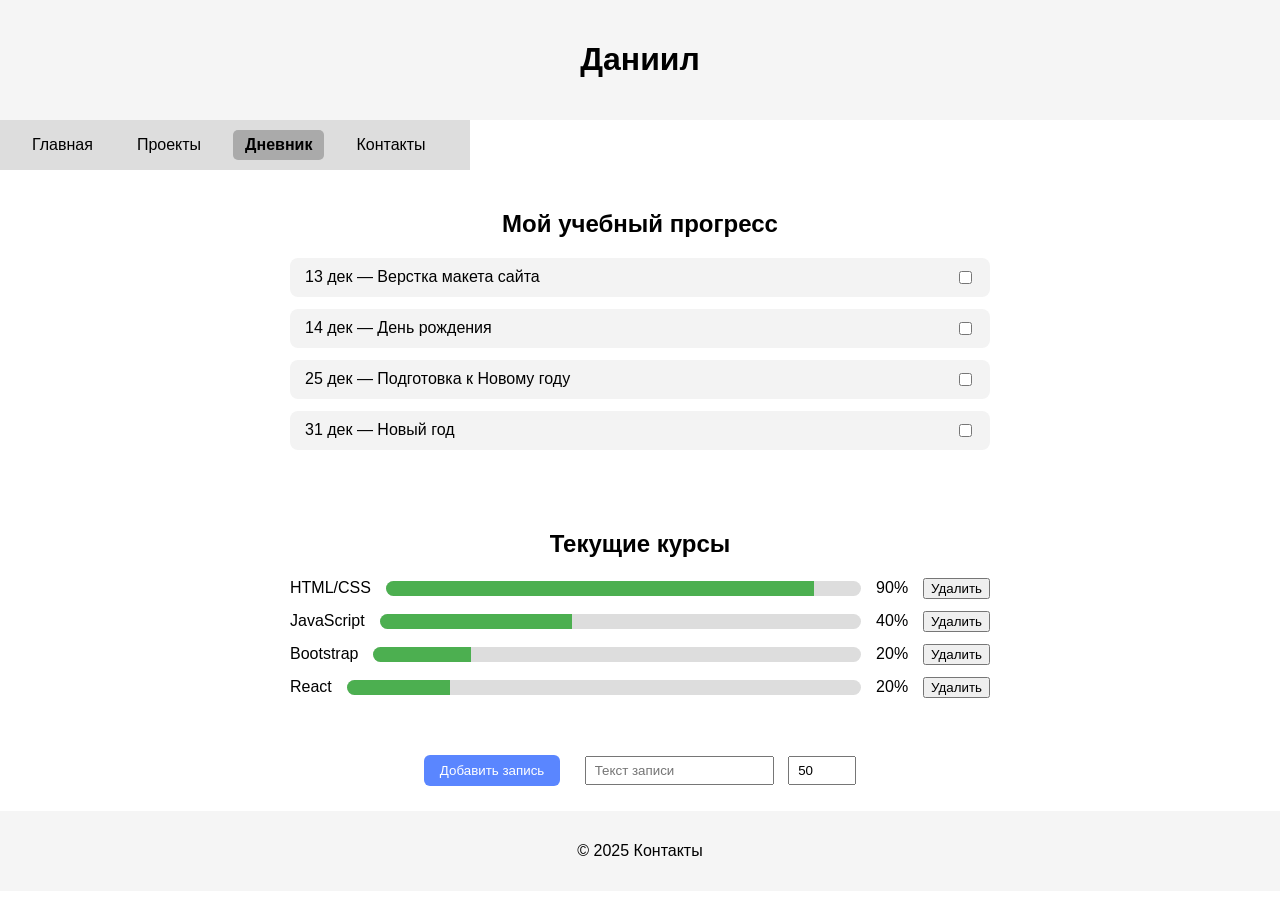
<file: pages/diary.html>
<!doctype html>
<html lang="ru">
  <head>
    <meta charset="UTF-8" />
    <meta name="viewport" content="width=device-width, initial-scale=1.0" />
    <title>Дневник</title>

    <link rel="stylesheet" href="../styles/styles.css" />
  </head>

  <body class="page">
    <header class="header">
      <h1>Даниил</h1>
    </header>

    <nav class="nav">
      <a class="nav-link" href="../index.html">Главная</a>
      <a class="nav-link" href="projects.html">Проекты</a>
      <a class="nav-link active" href="#">Дневник</a>
      <a class="nav-link" href="contacts.html">Контакты</a>
    </nav>

    <div class="my-progress">
      <h2 class="center">Мой учебный прогресс</h2>

      <div class="task-list">
        <div class="task">
          <span>13 дек — Верстка макета сайта</span>
          <input type="checkbox" />
        </div>

        <div class="task">
          <span>14 дек — День рождения</span>
          <input type="checkbox" />
        </div>

        <div class="task">
          <span>25 дек — Подготовка к Новому году</span>
          <input type="checkbox" />
        </div>

        <div class="task">
          <span>31 дек — Новый год</span>
          <input type="checkbox" />
        </div>
      </div>
    </div>

    <div class="courses" id="coursesList">
      <h2 class="center">Текущие курсы</h2>

      <div class="course" id="1">
        <span>HTML/CSS</span>
        <div class="progress"><div class="bar" style="width: 90%"></div></div>
        <span>90%</span>
        <button onclick="deleteNode(1)">Удалить</button>
      </div>

      <div class="course" id="2">
        <span>JavaScript</span>
        <div class="progress"><div class="bar" style="width: 40%"></div></div>
        <span>40%</span>
        <button onclick="deleteNode(2)">Удалить</button>
      </div>

      <div class="course" id="3">
        <span>Bootstrap</span>
        <div class="progress"><div class="bar" style="width: 20%"></div></div>
        <span>20%</span>
        <button onclick="deleteNode(3)">Удалить</button>
      </div>

      <div class="course" id="4">
        <span>React</span>
        <div class="progress"><div class="bar" style="width: 20%"></div></div>
        <span>20%</span>
        <button onclick="deleteNode(4)">Удалить</button>
      </div>
    </div>

    <div class="add-note">
      <button class="button" onclick="addNote(this)">Добавить запись</button>
      <input type="text" placeholder="Текст записи" />
      <input type="number" value="50" min="0" max="100" />
    </div>

    <script src="../scripts/diary.js"></script>
  </body>

  <footer class="footer">
    <p>© 2025 Контакты</p>
  </footer>
</html>
</file>
<file: styles/styles.css>
body.page {
  margin: 0;
  font-family: Arial, sans-serif;
  flex-direction: column;
  min-height: 100vh;
  height: 100vh;
}

.header {
  text-align: center;
  padding: 20px;
  background: #f5f5f5;
}

.nav {
  max-width: 430px;
  display: grid;
  place-items: center;
  grid-template-areas: "a b c d . . . . . . . .";
  column-gap: 20px;
  background: #ddd;
  padding: 10px 20px;
}

.nav-link {
  text-decoration: none;
  color: #000;
  padding: 6px 12px;
  border-radius: 5px;
}

.nav-link.main {
  grid-area: a;
}

.nav-link.project {
  grid-area: b;
}

.nav-link.diary {
  grid-area: c;
}

.nav-link.contacts {
  grid-area: d;
}

.nav-link:hover {
  background: #bbb;
}

.nav-link.active {
  background: #aaa;
  font-weight: bold;
}

.about {
  padding: 20px;
  max-width: 800px;
  margin: auto;
  display: grid;
  grid-template-columns: repeat(2, 1fr);
  justify-content: center;
}

.about-photo {
  width: 200px;
  margin-right: 15px;
  border-right: 3px solid black;
}

.about-text {
  display: flex;
  flex-direction: column;
  height: 100%;
  word-break: keep-all;
}

.about-text p {
  margin-top: 8px;
}

.about-text a {
  margin-top: 40px;
}

.skills {
  padding: 20px;
  max-width: 800px;
  margin: auto;
}

.skills h3 {
  text-align: center;
}

.skill {
  display: flex;
  align-items: center;
  gap: 15px;
  margin-bottom: 15px;
}

.progress {
  flex-grow: 1;
  height: 15px;
  background: #eee;
  border-radius: 8px;
  overflow: hidden;
}

.bar {
  height: 100%;
  background: #4caf50;
}

.best-projects {
  padding: 20px;
  text-align: center;
}

.card {
  width: 250px;
  padding: 15px;
  border: 1px solid #aaa;
  border-radius: 10px;
  text-align: center;
}

.card a {
  color: blue;
}

.footer {
  margin-top: auto;
  text-align: center;
  padding: 15px;
  background: #f5f5f5;
}

.contacts-section {
  padding: 20px;
  max-width: 600px;
  margin: 0 auto;
}

.contact-list {
  list-style: none;
  padding-left: 0;
  margin-top: 10px;
  font-size: 1.1rem;
}

.contact-list li {
  margin-bottom: 8px;
}

.center {
  text-align: center;
}

.my-progress {
  padding: 20px;
  max-width: 700px;
  margin: 0 auto;
}

.task-list {
  display: flex;
  flex-direction: column;
  gap: 12px;
}

.task {
  display: flex;
  justify-content: space-between;
  align-items: center;
  background: #f3f3f3;
  padding: 10px 15px;
  border-radius: 8px;
}

.courses {
  padding: 20px;
  max-width: 700px;
  margin: 20px auto;
}

.course {
  display: flex;
  align-items: center;
  gap: 15px;
  margin-bottom: 12px;
}

.progress {
  flex-grow: 1;
  height: 15px;
  background: #ddd;
  border-radius: 8px;
  overflow: hidden;
}

.bar {
  height: 100%;
  background: #4caf50;
}

.add-note {
  margin: 25px auto;
  text-align: center;
}

.add-note input {
  margin-left: 10px;
  padding: 5px 8px;
}

.button {
  background: #888;
  color: white;
  padding: 8px 14px;
  border: none;
  border-radius: 6px;
  cursor: pointer;
}

.button:hover {
  background: #666;
}

.filter-buttons {
  margin: 20px 0;
}

.button {
  background: #5a86ff;
  color: white;
  border: none;
  padding: 8px 16px;
  margin-right: 10px;
  cursor: pointer;
  border-radius: 6px;
}

.button:hover {
  background: #335fcc;
}

.projects {
  margin: 10px;
}

.projects-grid {
  display: grid;
  grid-template-columns: repeat(2, 1fr);
  gap: 7%;
  align-items: center;
}

.project-grid {
  display: grid;
  grid-template-columns: repeat(auto-fit, minmax(140px, max-content));
  gap: 12px;
  width: 100%;
  padding: 0 20px;
  justify-items: start;
}

.project {
  text-align: left;
}

.left {
  justify-self: end;
}

.right {
  justify-self: start;
}

.project-btn {
  display: inline-block;
  width: 100%;
  padding: 10px;
  border: 1px solid #5a86ff;
  background: white;
  cursor: pointer;
  border-radius: 6px;
  white-space: nowrap;
}

.project-btn:hover {
  background: #e9eeff;
}

.hidden {
  display: none;
}

.modal {
  display: none;
  position: fixed;
  inset: 0;
  background: rgba(0, 0, 0, 0.55);
  justify-content: center;
  align-items: center;
  z-index: 9999;
}

.modal.show {
  display: flex;
}

.modal-content {
  background: white;
  padding: 20px;
  width: 400px;
  max-width: 90%;
  border-radius: 10px;
  text-align: center;
  position: relative;
}

.modal-content img {
  width: 100%;
  margin-bottom: 15px;
  border-radius: 6px;
}

.close {
  position: absolute;
  right: 12px;
  top: 10px;
  font-size: 24px;
  cursor: pointer;
}

@media (max-width: 768px) {
  .projects-grid {
    grid-template-columns: 1fr;
    gap: 10%;
  }

  .left {
    justify-self: center;
  }

  .right {
    justify-self: center;
  }

  .card {
    width: 90%;
    max-width: 300px;
  }

  .footer {
    padding: 10px;
  }

  .best-projects {
    padding-bottom: 40px;
  }

  .about-photo {
    width: 150px;
    border-right: none;
  }

  .about {
    grid-template-columns: 1fr;
    align-items: center;
    text-align: center;
  }

  .about-text {
    display: block;
  }
}

@media (max-width: 710px) {
  .project-grid {
    grid-template-columns: 1fr;
    justify-items: stretch;
  }

  .project-btn {
    width: 70%;
    white-space: normal;
    word-break: keep-all;
  }
}

@media (max-width: 700px) {
  .skills {
    padding: 15px;
  }
}

@media (max-width: 470px) {
  .nav {
    grid-template-areas:
      "a b"
      "c d";
    column-gap: 2px;
    row-gap: 2px;
  }

  .nav-link.main,
  .nav-link.diary,
  .nav-link.project,
  .nav-link.contacts {
    display: flex;
  }
}

@media (max-width: 320px) {
  .nav {
    max-width: 320px;
    grid-template-areas:
      "a"
      "b"
      "c"
      "d";
  }
}

@media (max-width: 368px) {
  .filter-buttons {
    display: grid;
    grid-template-columns: repeat(2, 1fr);
    gap: 10px 14px;
    justify-content: center;
  }
}

@media (max-width: 300px) {
  .filter-buttons {
    grid-template-columns: 1fr;
  }
}
</file>
